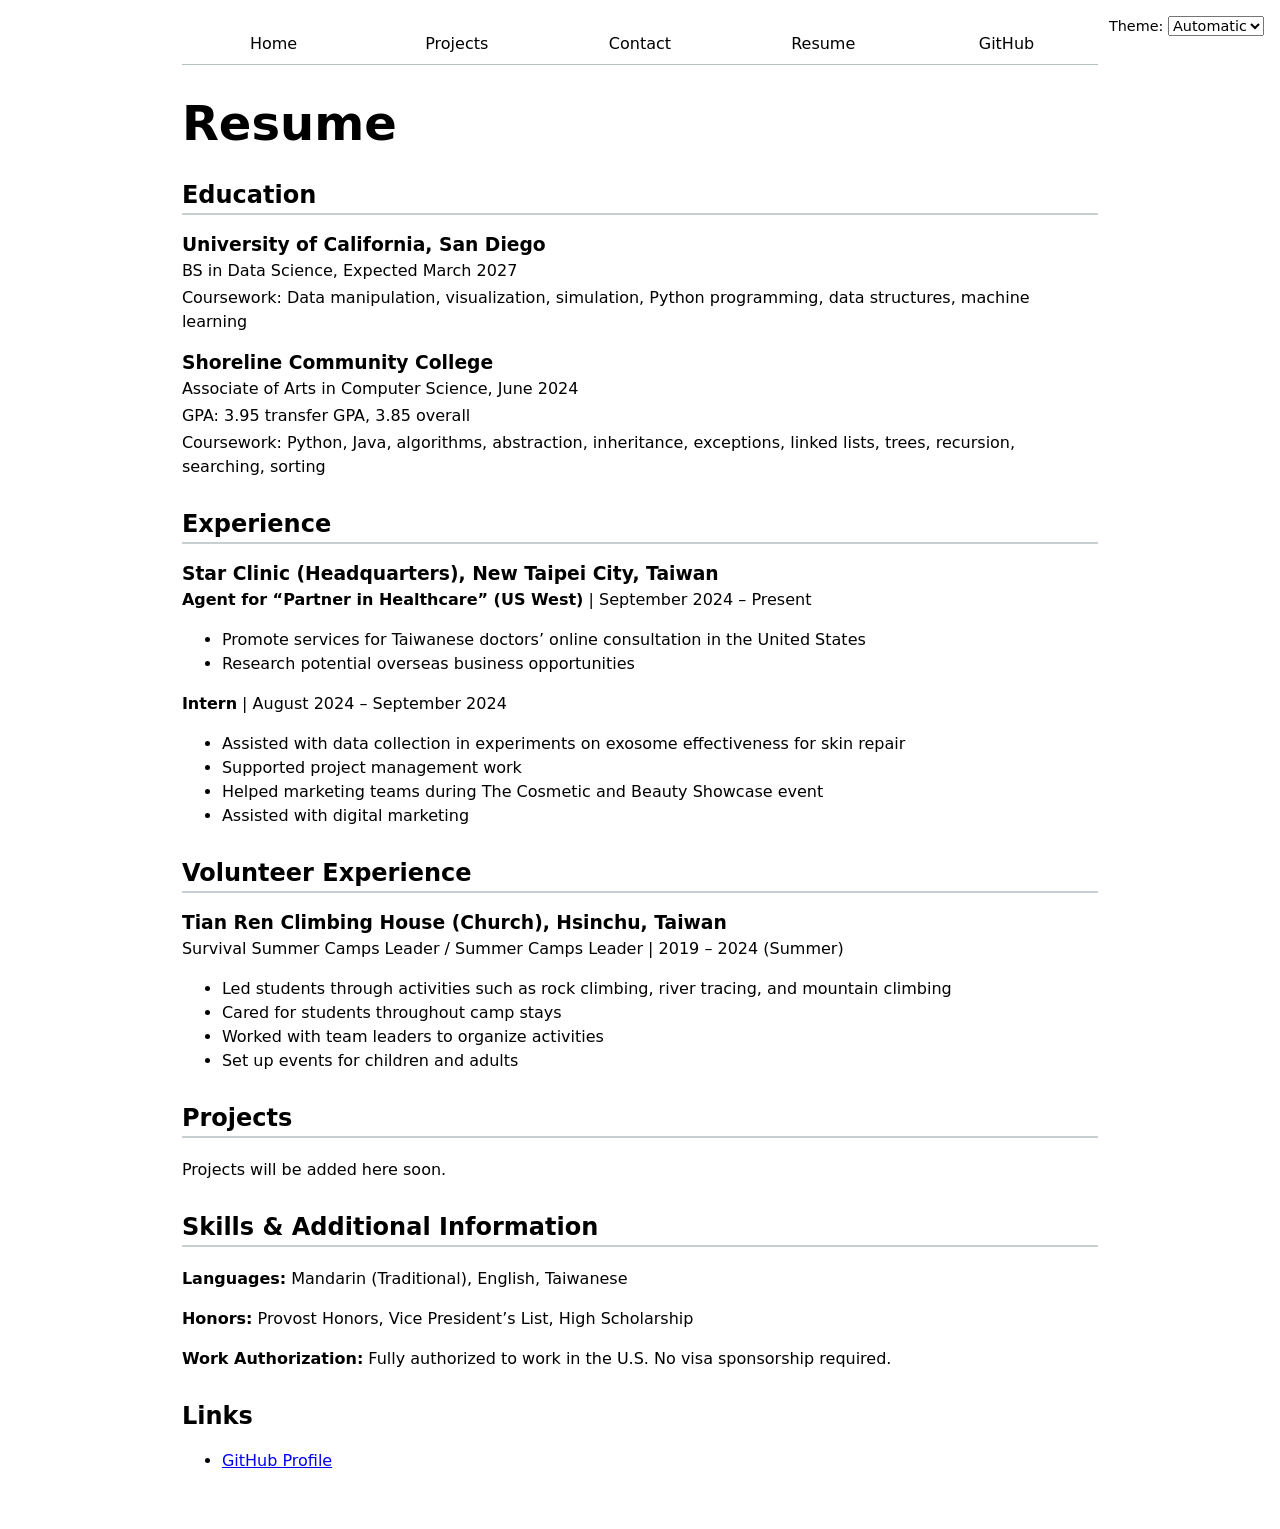
<file: resume/index.html>
<!DOCTYPE html>
<html lang="en">
<head>
    <meta charset="UTF-8">
    <meta name="viewport" content="width=device-width, initial-scale=1.0">
    <title>Resume</title>
    <link rel="stylesheet" href="../style.css">
</head>
<body>
    <script type="module" src="../global.js"></script>
    <!--
    Title Section //
    NEW COMMENT-->

    <!-- <nav>
        <a href="/portfolio/">Home</a>
        <a href="/portfolio/projects/">Projects</a>
        <a href="/portfolio/contact/">Contact</a>
        <a href="/portfolio/resume/" class="current">Resume</a>
        <a href="https://github.com/ctu-tls" target="_blank">GitHub</a>
    </nav> -->

    <h1>Resume</h1>

    <!DOCTYPE html>
<html lang="en">
<head>
    <meta charset="UTF-8">
    <meta name="viewport" content="width=device-width, initial-scale=1.0">
    <title>Resume - Claire Tu</title>
    <link rel="stylesheet" href="../style.css">
</head>
<body>
    <section class="resume-section">
        <h2>Education</h2>

        <article class="resume-item">
            <h3>University of California, San Diego</h3>
            <p>BS in Data Science, Expected March 2027</p>
            <p>Coursework: Data manipulation, visualization, simulation, Python programming, data structures, machine learning</p>
        </article>

        <article class="resume-item">
            <h3>Shoreline Community College</h3>
            <p>Associate of Arts in Computer Science, June 2024</p>
            <p>GPA: 3.95 transfer GPA, 3.85 overall</p>
            <p>Coursework: Python, Java, algorithms, abstraction, inheritance, exceptions, linked lists, trees, recursion, searching, sorting</p>
        </article>
    </section>

    <section class="resume-section">
        <h2>Experience</h2>

        <article class="resume-item">
            <h3>Star Clinic (Headquarters), New Taipei City, Taiwan</h3>
            <p><strong>Agent for “Partner in Healthcare” (US West)</strong> | September 2024 – Present</p>
            <ul>
                <li>Promote services for Taiwanese doctors’ online consultation in the United States</li>
                <li>Research potential overseas business opportunities</li>
            </ul>
        </article>

        <article class="resume-item">
            <p><strong>Intern</strong> | August 2024 – September 2024</p>
            <ul>
                <li>Assisted with data collection in experiments on exosome effectiveness for skin repair</li>
                <li>Supported project management work</li>
                <li>Helped marketing teams during The Cosmetic and Beauty Showcase event</li>
                <li>Assisted with digital marketing</li>
            </ul>
        </article>
    </section>

    <section class="resume-section">
        <h2>Volunteer Experience</h2>

        <article class="resume-item">
            <h3>Tian Ren Climbing House (Church), Hsinchu, Taiwan</h3>
            <p>Survival Summer Camps Leader / Summer Camps Leader | 2019 – 2024 (Summer)</p>
            <ul>
                <li>Led students through activities such as rock climbing, river tracing, and mountain climbing</li>
                <li>Cared for students throughout camp stays</li>
                <li>Worked with team leaders to organize activities</li>
                <li>Set up events for children and adults</li>
            </ul>
        </article>
    </section>

    <section class="resume-section">
        <h2>Projects</h2>
        <p>Projects will be added here soon.</p>
    </section>

    <section class="resume-section">
        <h2>Skills & Additional Information</h2>
        <p><strong>Languages:</strong> Mandarin (Traditional), English, Taiwanese</p>
        <p><strong>Honors:</strong> Provost Honors, Vice President’s List, High Scholarship</p>
        <p><strong>Work Authorization:</strong> Fully authorized to work in the U.S. No visa sponsorship required.</p>
    </section>
</body>
</html>

    <section>
        <h2>Links</h2>
        <ul>
            <li><a href="https://github.com/ctu-tls" target="_blank">GitHub Profile</a></li>
        </ul>
    </section>
</body>
</html>
</file>
<file: style.css>
body {
  font: 100%/1.5 system-ui;
  max-width: 90ch;
  margin-inline: auto;
  padding: 1rem;
}

/* html {
  --color-accent: oklch(65% 50% 0);
  accent-color: var(--color-accent);
} */

html {
  --color-accent: oklch(65% 50% 0);
  accent-color: var(--color-accent);
  color-scheme: light dark;
}

.color-scheme {
  position: absolute;
  top: 1rem;
  right: 1rem;
  font-size: 0.9rem;
}

.color-scheme select {
  font: inherit;
}

h1, h2, h3, h4, h5, h6 {
  line-height: 1.1;
  text-wrap: balance;
}

h1 {
  font-size: 300%;
}

nav {
  display: flex;
  margin-bottom: 1.5rem;
  border-bottom: 1px solid oklch(80% 3% 200);
}

nav a {
  flex: 1;
  text-decoration: none;
  color: inherit;
  text-align: center;
  padding: 0.5em;
}

nav a {
  flex: 1;
  text-decoration: none;
  color: inherit;
  text-align: center;
  padding: 0.5em;
  transition: all 0.2s ease;
}

/* Light / automatic default */
nav a.current {
  border-bottom: 0.4em solid var(--color-accent);
  background-color: var(--color-accent);
  color: black;
}

nav a:hover {
  border-bottom: 0.4em solid var(--color-accent);
  background-color: color-mix(in oklch, var(--color-accent), white 20%);
  color: black;
}

/* When your dropdown sets html style="color-scheme: dark" */
html[style*="color-scheme: dark"] nav a.current {
  background-color: transparent;
  border-bottom: 0.4em solid white;
  color: white;
}

html[style*="color-scheme: dark"] nav a:hover {
  background-color: white;
  border-bottom: 0.4em solid white;
  color: black;
}


img {
  border-radius: 12px;
}

form {
  display: grid;
  grid-template-columns: auto 1fr;
  gap: 1em;
}

form label {
  display: grid;
  grid-template-columns: subgrid;
  grid-column: 1 / -1;
}

form button {
  grid-column: 1 / -1;
  justify-self: start;
}

input,
textarea {
  font: inherit;
}
button {
  font: inherit;
  padding: 0.6em 1.2em;
  border: none;
  border-radius: 0.5em;
  background: var(--color-accent);
  color: white;
}


.projects {
  display: grid;
  grid-template-columns: repeat(auto-fill, minmax(15em, 1fr));
  gap: 1em;
}

.projects article {
  display: flex;
  flex-direction: column;
  gap: 1em;
  padding: 1em;
  border: 1px solid oklch(85% 2% 200);
  border-radius: 0.75rem;
}

.projects article p {
  margin: 0;
}

.projects h2 {
  margin: 0;
}

.projects img {
  width: 100%;
  height: auto;
}

section {
  margin-block: 2rem;
}

.resume-section h2 {
  border-bottom: 2px solid oklch(85% 2% 200);
  padding-bottom: 0.3rem;
}

.resume-item {
  margin-block: 1rem;
}

.resume-item h3 {
  margin-bottom: 0.2rem;
}

.resume-item p {
  margin: 0.2rem 0;
}

.subtitle {
  font-size: 1.2rem;
  color: color-mix(in oklch, canvastext 55%, canvas 45%);
  margin-top: -0.5rem;
  margin-bottom: 1.5rem;
}

#profile-stats dl {
  display: grid;
  grid-template-columns: repeat(4, 1fr);
  gap: 1em;
  text-align: center;
  padding: 1em;
  border: 1px solid oklch(85% 2% 200);
  border-radius: 0.75rem;
}

#profile-stats dt {
  font-weight: bold;
}

#profile-stats dd {
  margin: 0;
}



.chart-container {
  display: flex;
  align-items: center;
  gap: 2em;
  margin-block: 2em;
  flex-wrap: wrap;
}

#projects-pie-plot {
  max-width: 20em;
  overflow: visible;
}

#projects-pie-plot path {
  cursor: pointer;
  transition: 300ms;
}

#projects-pie-plot:has(path:hover) path:not(:hover) {
  opacity: 0.5;
}

.legend {
  flex: 1;
  display: grid;
  grid-template-columns: repeat(auto-fill, minmax(9em, 1fr));
  gap: 0.8em;
  padding: 1em;
  margin: 0;
  border: 1px solid oklch(85% 2% 200);
  border-radius: 0.75rem;
  list-style: none;
}

.legend-item {
  display: flex;
  align-items: center;
  gap: 0.5em;
}

.swatch {
  width: 1em;
  aspect-ratio: 1 / 1;
  background: var(--color);
  border-radius: 50%;
  display: inline-block;
}

.selected {
  --color: oklch(60% 45% 0) !important;
}

.selected:is(path) {
  fill: var(--color);
}

.searchBar {
  width: 100%;
  margin-block: 1em 2em;
  padding: 0.7em 1em;
  border: 1px solid oklch(85% 2% 200);
  border-radius: 0.75rem;
  font: inherit;
}
</file>
